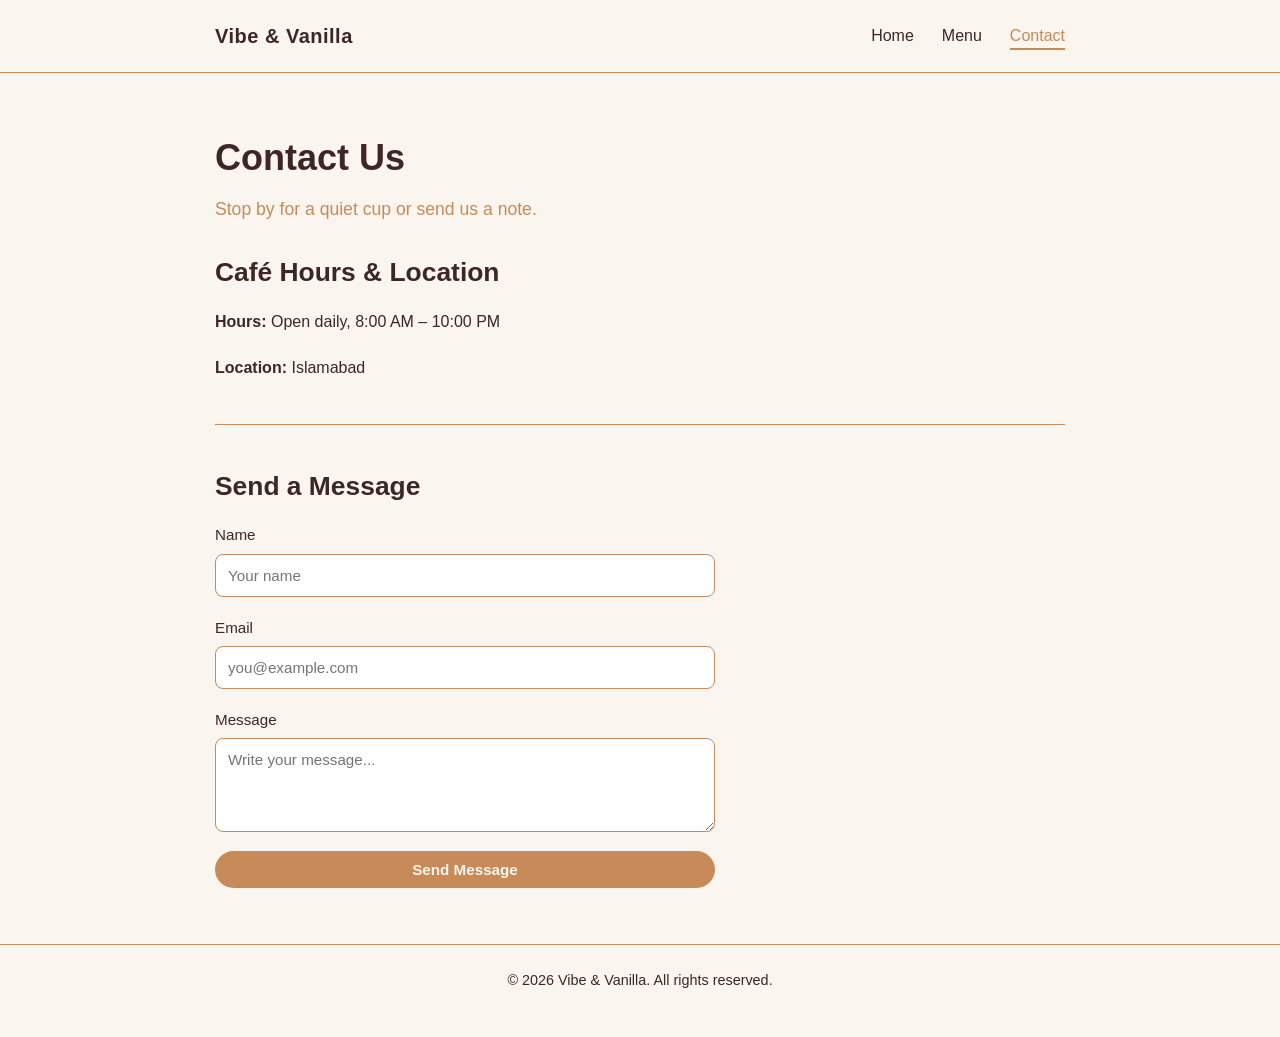
<file: contact.html>
<!DOCTYPE html>
<html lang="en">
<head>
  <meta charset="UTF-8">
  <meta name="viewport" content="width=device-width, initial-scale=1.0">
  <title>Vibe &amp; Vanilla | Contact</title>
  <link rel="stylesheet" href="style.css">
</head>
<body>

  <header>
    <nav>
      <a href="index.html" class="brand">Vibe &amp; Vanilla</a>
      <ul class="nav-links">
        <li><a href="index.html">Home</a></li>
        <li><a href="menu.html">Menu</a></li>
        <li><a href="contact.html" class="active">Contact</a></li>
      </ul>
    </nav>
  </header>

  <main class="container">
    <h1>Contact Us</h1>
    <p class="tagline">Stop by for a quiet cup or send us a note.</p>

    <section class="info-section">
      <h2>Café Hours &amp; Location</h2>
      <p><strong>Hours:</strong> Open daily, 8:00 AM – 10:00 PM</p>
      <p><strong>Location:</strong> Islamabad</p>
    </section>

    <section>
      <h2>Send a Message</h2>
      <form onsubmit="submitForm(event)">
        <div class="form-group">
          <label for="name">Name</label>
          <input type="text" id="name" name="name" placeholder="Your name" required>
        </div>

        <div class="form-group">
          <label for="email">Email</label>
          <input type="email" id="email" name="email" placeholder="you@example.com" required>
        </div>

        <div class="form-group">
          <label for="message">Message</label>
          <textarea id="message" name="message" rows="4" placeholder="Write your message..." required></textarea>
        </div>

        <button type="submit">Send Message</button>
      </form>
    </section>
  </main>

  <footer>
    <p>&copy; 2026 Vibe &amp; Vanilla. All rights reserved.</p>
  </footer>

  <script src="script.js"></script>
</body>
</html>
</file>
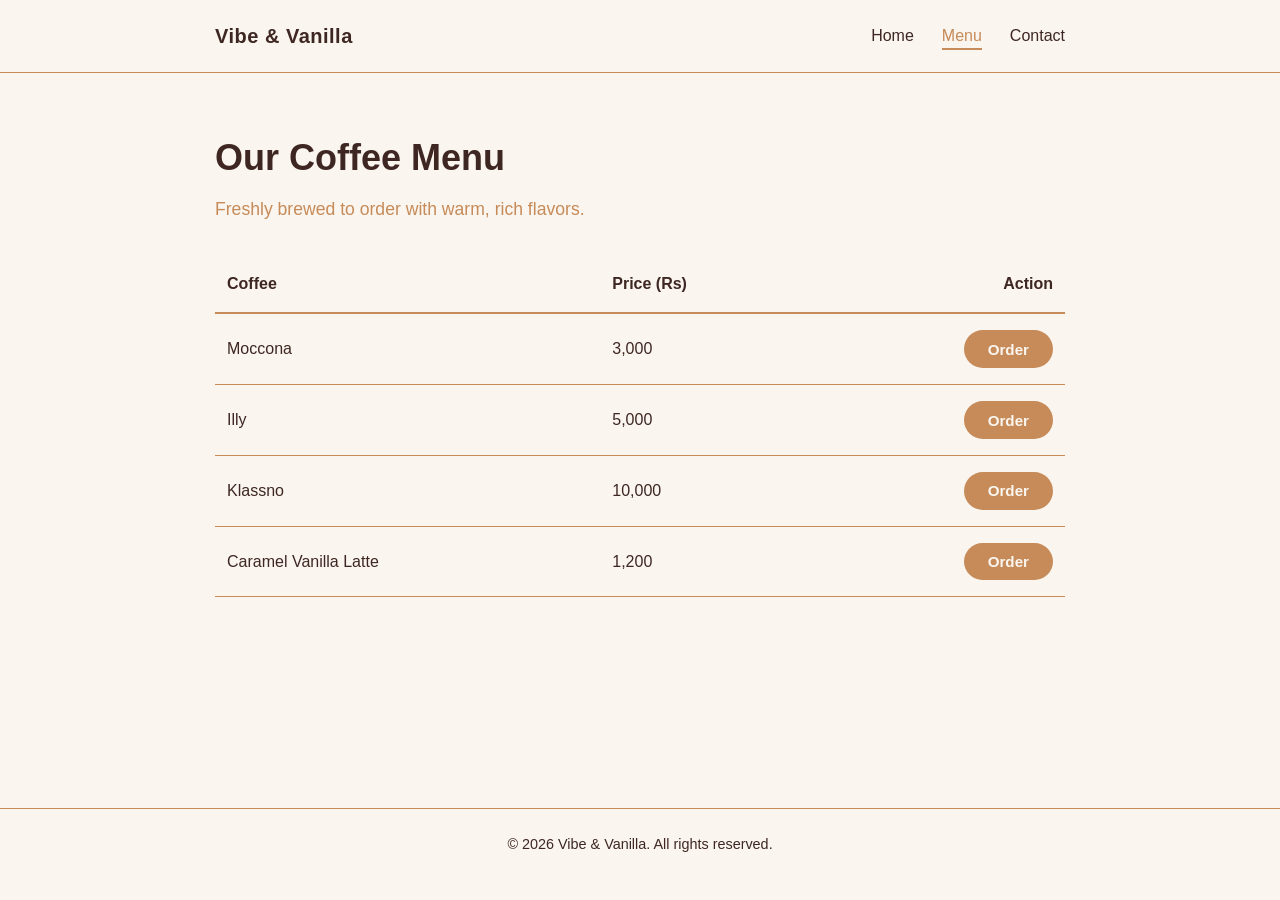
<file: menu.html>
<!DOCTYPE html>
<html lang="en">
<head>
  <meta charset="UTF-8">
  <meta name="viewport" content="width=device-width, initial-scale=1.0">
  <title>Vibe &amp; Vanilla | Menu</title>
  <link rel="stylesheet" href="style.css">
</head>
<body>

  <header>
    <nav>
      <a href="index.html" class="brand">Vibe &amp; Vanilla</a>
      <ul class="nav-links">
        <li><a href="index.html">Home</a></li>
        <li><a href="menu.html" class="active">Menu</a></li>
        <li><a href="contact.html">Contact</a></li>
      </ul>
    </nav>
  </header>

  <main class="container">
    <h1>Our Coffee Menu</h1>
    <p class="tagline">Freshly brewed to order with warm, rich flavors.</p>

    <table>
      <thead>
        <tr>
          <th>Coffee</th>
          <th>Price (Rs)</th>
          <th>Action</th>
        </tr>
      </thead>
      <tbody>
        <tr>
          <td>Moccona</td>
          <td>3,000</td>
          <td><button onclick="orderCoffee('Moccona')">Order</button></td>
        </tr>
        <tr>
          <td>Illy</td>
          <td>5,000</td>
          <td><button onclick="orderCoffee('Illy')">Order</button></td>
        </tr>
        <tr>
          <td>Klassno</td>
          <td>10,000</td>
          <td><button onclick="orderCoffee('Klassno')">Order</button></td>
        </tr>
        <tr>
          <td>Caramel Vanilla Latte</td>
          <td>1,200</td>
          <td><button onclick="orderCoffee('Caramel Vanilla Latte')">Order</button></td>
        </tr>
      </tbody>
    </table>
  </main>

  <footer>
    <p>&copy; 2026 Vibe &amp; Vanilla. All rights reserved.</p>
  </footer>

  <script src="script.js"></script>
</body>
</html>
</file>
<file: style.css>
/* Reset and Base Styles */
* {
  box-sizing: border-box;
  margin: 0;
  padding: 0;
}

body {
  background-color: #FAF5EE; /* Cream */
  color: #3E2723;            /* Dark Brown */
  font-family: 'Segoe UI', -apple-system, BlinkMacSystemFont, Roboto, sans-serif;
  line-height: 1.6;
  display: flex;
  flex-direction: column;
  min-height: 100vh;
}

/* Navigation Bar */
header {
  border-bottom: 1px solid #C68B59;
  padding: 1.25rem 2rem;
}

nav {
  max-width: 850px;
  margin: 0 auto;
  display: flex;
  justify-content: space-between;
  align-items: center;
}

.brand {
  font-size: 1.25rem;
  font-weight: 700;
  color: #3E2723;
  text-decoration: none;
  letter-spacing: 0.5px;
}

.nav-links {
  list-style: none;
  display: flex;
  gap: 1.75rem;
}

.nav-links a {
  text-decoration: none;
  color: #3E2723;
  font-weight: 500;
  padding-bottom: 4px;
  transition: color 0.2s ease, border-bottom 0.2s ease;
}

.nav-links a:hover,
.nav-links a.active {
  color: #C68B59;
  border-bottom: 2px solid #C68B59;
}

/* Centered Container Layout */
.container {
  max-width: 850px;
  width: 90%;
  margin: 3.5rem auto;
  flex: 1;
}

h1 {
  font-size: 2.25rem;
  margin-bottom: 0.5rem;
  font-weight: 700;
}

h2 {
  font-size: 1.65rem;
  margin-bottom: 1rem;
  font-weight: 600;
}

p {
  margin-bottom: 1.25rem;
}

/* Hero Section */
.hero {
  text-align: center;
  padding: 1rem 0;
}

.tagline {
  font-size: 1.1rem;
  color: #C68B59;
  font-weight: 500;
  margin-bottom: 1.75rem;
}

.hero-img {
  width: 100%;
  max-width: 560px;
  height: auto;
  border-radius: 12px;
  border: 2px solid #C68B59;
  margin-bottom: 1.75rem;
  display: block;
  margin-left: auto;
  margin-right: auto;
}

.welcome-text {
  max-width: 540px;
  margin: 0 auto 2rem auto;
}

/* Rounded Caramel Buttons */
.btn,
button {
  background-color: #C68B59; /* Caramel */
  color: #FAF5EE;            /* Cream */
  border: none;
  padding: 0.65rem 1.5rem;
  border-radius: 25px;
  font-size: 0.95rem;
  font-weight: 600;
  cursor: pointer;
  text-decoration: none;
  display: inline-block;
  transition: background-color 0.25s ease, transform 0.15s ease;
}

.btn:hover,
button:hover {
  background-color: #3E2723; /* Dark Brown */
  transform: translateY(-1px);
}

/* Minimalist Menu Table */
table {
  width: 100%;
  border-collapse: collapse;
  margin: 2rem 0;
}

th,
td {
  padding: 1rem 0.75rem;
  text-align: left;
  border-bottom: 1px solid #C68B59;
}

th {
  font-weight: 600;
  border-bottom: 2px solid #C68B59;
}

td:last-child,
th:last-child {
  text-align: right;
}

/* Contact Info & Minimal Form */
.info-section {
  margin-bottom: 2.5rem;
  padding-bottom: 1.5rem;
  border-bottom: 1px solid #C68B59;
}

form {
  display: flex;
  flex-direction: column;
  gap: 1.15rem;
  max-width: 500px;
}

.form-group {
  display: flex;
  flex-direction: column;
  gap: 0.4rem;
}

label {
  font-weight: 500;
  font-size: 0.95rem;
}

input,
textarea {
  padding: 0.75rem;
  border: 1.5px solid #C68B59;
  border-radius: 8px;
  background-color: #FFFFFF;
  color: #3E2723;
  font-family: inherit;
  font-size: 0.95rem;
  outline: none;
}

input:focus,
textarea:focus {
  border-color: #3E2723;
}

/* Minimal Footer */
footer {
  text-align: center;
  padding: 1.5rem;
  border-top: 1px solid #C68B59;
  font-size: 0.9rem;
  margin-top: auto;
}
/* Image Proportions & Home Gallery */
.hero-img {
  max-width: 480px;
  max-height: 290px;
  object-fit: cover;
}

.gallery-section {
  margin-top: 3.5rem;
  padding-top: 2rem;
  border-top: 1px solid #C68B59;
  text-align: center;
}

.image-grid {
  display: grid;
  grid-template-columns: repeat(auto-fit, minmax(260px, 1fr));
  gap: 1.5rem;
  margin-top: 1.5rem;
}

.gallery-card img {
  width: 100%;
  height: 220px;
  object-fit: cover;
  border-radius: 10px;
  border: 2px solid #C68B59;
  display: block;
}

.gallery-card figcaption {
  margin-top: 0.6rem;
  font-size: 0.9rem;
  color: #3E2723;
  font-weight: 500;
}
</file>
